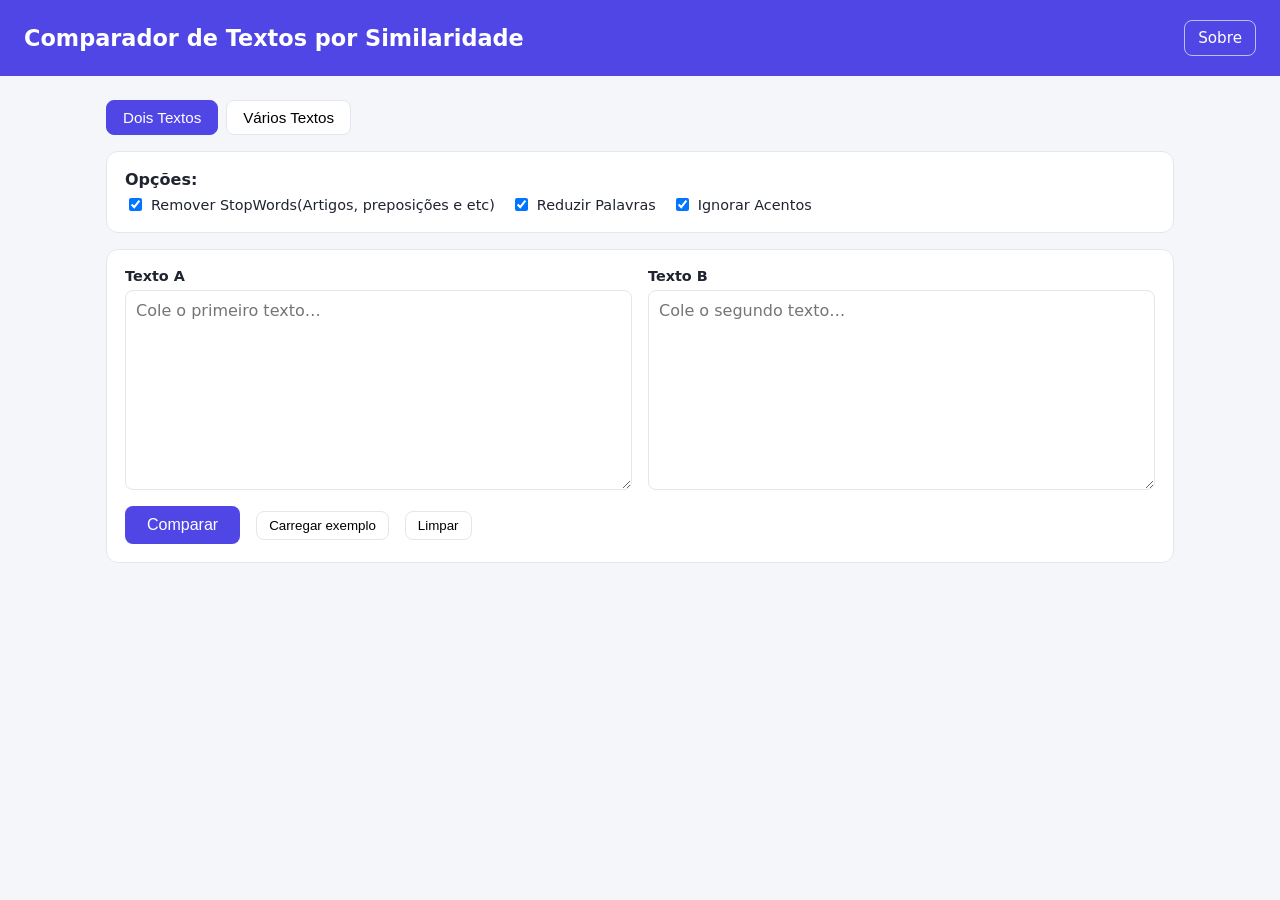
<file: index.html>
<!DOCTYPE html>
<html lang="pt-BR">

<head>
  <meta charset="UTF-8">
  <meta name="viewport" content="width=device-width, initial-scale=1">
  <title>Comparador de textos</title>
  <link rel="stylesheet" href="/style.css">
  <script src="/script.js" defer></script>
</head>

<body>
  <header class="site-header">
    <h1>Comparador de Textos por Similaridade</h1>
    <a class="about-link" href="/sobre.html">Sobre</a>
  </header>

  <main>
    <div class="tabs">
      <button class="tab active" data-tab="pair">Dois Textos</button>
      <button class="tab" data-tab="many">Vários Textos</button>
    </div>

    <div id="error" class="error hidden"></div>

    <div class="card">
      <strong>Opções:</strong>
      <div class="row" style="margin-top:6px">
        <label class="opt"><input type="checkbox" id="optStop" checked> Remover StopWords(Artigos, preposições e
          etc)</label>
        <label class="opt"><input type="checkbox" id="optStem" checked> Reduzir Palavras</label>
        <label class="opt"><input type="checkbox" id="optAcc" checked> Ignorar Acentos</label>
      </div>
    </div>

    <section id="tab-pair">
      <div class="card">
        <div class="grid2">
          <div><label for="textA">Texto A</label><textarea id="textA" placeholder="Cole o primeiro texto…"></textarea>
          </div>
          <div><label for="textB">Texto B</label><textarea id="textB" placeholder="Cole o segundo texto…"></textarea>
          </div>
        </div>
        <div class="row">
          <button class="primary" id="btnPair">Comparar</button>
          <button class="ghost" id="btnExample">Carregar exemplo</button>
          <button class="ghost" id="btnClear">Limpar</button>
        </div>
      </div>

      <div id="resultPair" class="hidden">
        <div class="card">
          <div class="score-wrap">
            <div class="gauge" id="gauge">
              <div><span><b id="scoreNum">0%</b><small>similaridade</small></span></div>
            </div>
            <div style="flex:1; min-width:260px">
              <div class="verdict" id="verdict"></div>
              <div id="metrics"></div>
            </div>
          </div>
        </div>
        <div class="card">
          <h3>Termos mais relevantes em comum</h3>
          <div class="chips" id="terms"></div>
        </div>
        <div class="card">
          <h3>Trechos em comum</h3>
          <div id="passages"></div>
        </div>
        <div class="card">
          <h3>Estatísticas</h3>
          <div id="stats"></div>
        </div>
      </div>
    </section>

    <section id="tab-many" class="hidden">
      <div class="card">
        <div id="docs"></div>
        <div class="row">
          <button class="ghost" id="btnAddDoc">Adicionar texto</button>
          <button class="primary" id="btnMany">Comparar todos</button>
        </div>
      </div>
      <div id="resultMany" class="hidden">
        <div class="card">
          <h3>Matriz de similaridade</h3>
          <div style="overflow-x:auto" id="matrix"></div>
        </div>
        <div class="card">
          <h3>Ranking de pares mais similares</h3>
          <div id="ranking"></div>
        </div>
      </div>
    </section>
  </main>
</body>

</html>
</file>
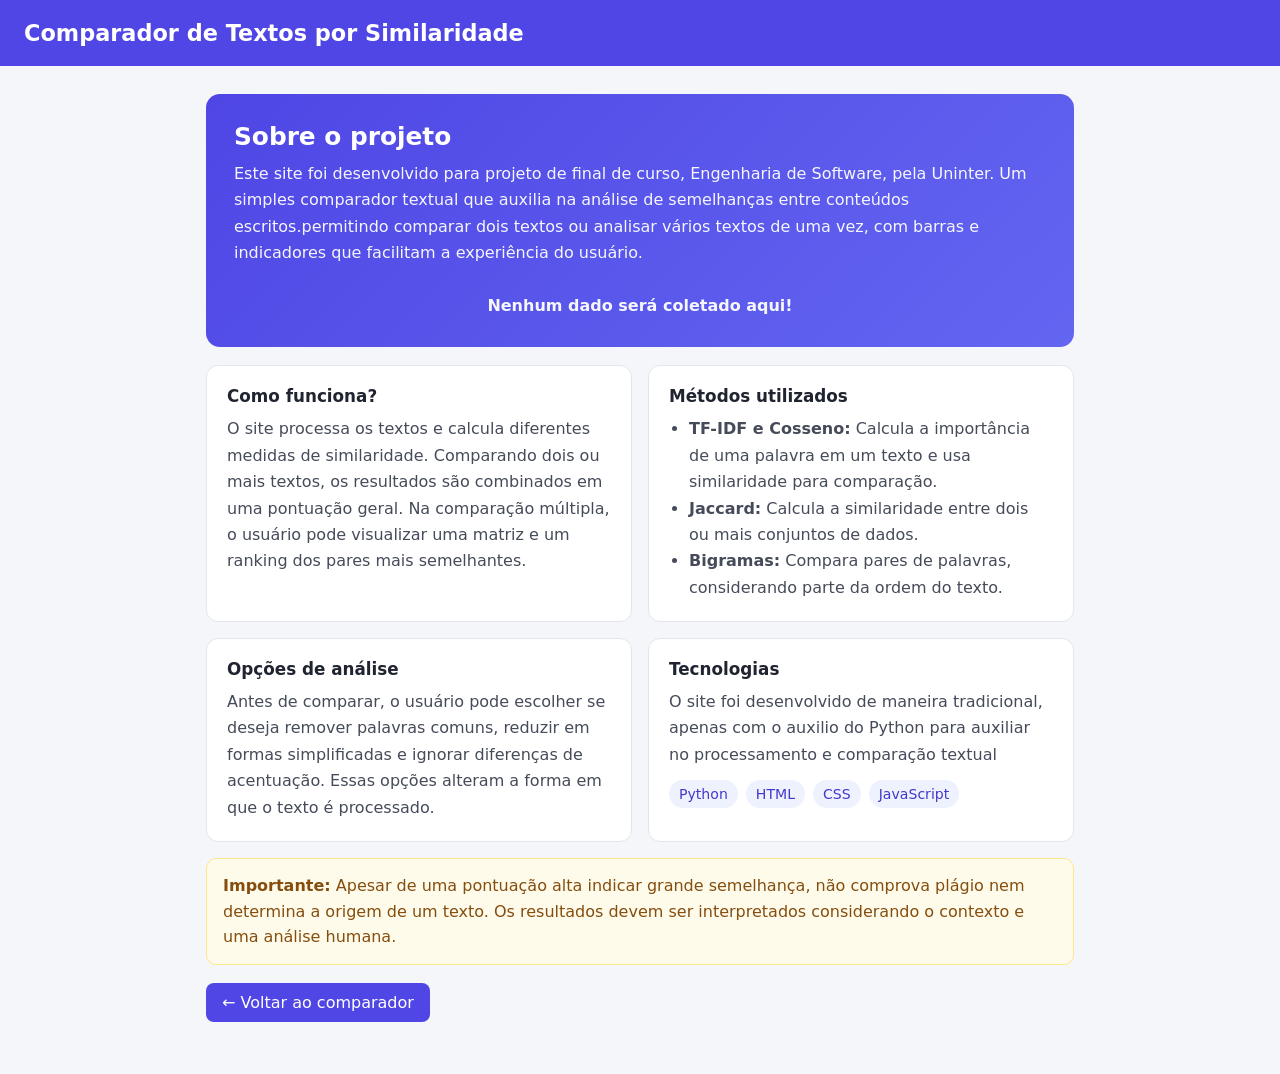
<file: sobre.html>
<!DOCTYPE html>
<html lang="pt-BR">

<head>
  <meta charset="UTF-8">
  <meta name="viewport" content="width=device-width, initial-scale=1">
  <title>Sobre - Comparador de Textos</title>
  <link rel="stylesheet" href="/style.css">
</head>

<body>
  <header>
    <h1>Comparador de Textos por Similaridade</h1>
  </header>

  <main class="about-main">
    <section class="about-intro">
      <h2>Sobre o projeto</h2>
      <p>Este site foi desenvolvido para projeto de final de curso, Engenharia de Software, pela Uninter. Um simples
        comparador textual que auxilia na análise de semelhanças entre conteúdos escritos.permitindo comparar dois
        textos ou analisar vários textos de uma vez, com barras e indicadores que facilitam a experiência do
        usuário.
      <p style="text-align: center; font-weight: bold;"><br>Nenhum dado será coletado aqui!</p>
      </p>
    </section>

    <div class="about-grid">
      <section class="about-card">
        <h3>Como funciona?</h3>
        <p>O site processa os textos e calcula diferentes medidas de similaridade. Comparando dois ou mais textos, os
          resultados são combinados em uma pontuação geral. Na comparação múltipla, o usuário pode visualizar uma matriz
          e um ranking dos pares mais semelhantes.</p>
      </section>

      <section class="about-card">
        <h3>Métodos utilizados</h3>
        <ul>
          <li><strong>TF-IDF e Cosseno:</strong> Calcula a importância de uma palavra em um texto e usa similaridade
            para comparação.</li>
          <li><strong>Jaccard:</strong> Calcula a similaridade entre dois ou mais conjuntos de dados.</li>
          <li><strong>Bigramas:</strong> Compara pares de palavras, considerando parte da ordem do texto.
          </li>
        </ul>
      </section>

      <section class="about-card">
        <h3>Opções de análise</h3>
        <p>Antes de comparar, o usuário pode escolher se deseja remover palavras comuns, reduzir em formas simplificadas
          e ignorar diferenças de acentuação. Essas opções alteram a forma em que o texto é processado.
        </p>
      </section>

      <section class="about-card">
        <h3>Tecnologias</h3>
        <p>O site foi desenvolvido de maneira tradicional, apenas com o auxilio do Python para auxiliar no processamento
          e comparação textual</p>
        <div class="about-tags">
          <span class="about-tag">Python</span>
          <span class="about-tag">HTML</span>
          <span class="about-tag">CSS</span>
          <span class="about-tag">JavaScript</span>
        </div>
      </section>
    </div>

    <div class="about-note">
      <strong>Importante:</strong> Apesar de uma pontuação alta indicar grande semelhança, não
      comprova plágio nem determina a origem de um texto. Os resultados devem ser interpretados considerando o
      contexto e uma análise humana.
    </div>

    <div class="about-actions">
      <a href="/">← Voltar ao comparador</a>
    </div>
  </main>
</body>

</html>
</file>
<file: style.css>
:root {
     --bg: #f5f6fa;
     --card: #fff;
     --text: #1f2430;
     --muted: #6b7280;
     --border: #e3e6ee;
     --primary: #4f46e5;
     --primary-dark: #4338ca;
 }

 * {
     box-sizing: border-box;
 }

 body {
     margin: 0;
     font-family: system-ui, -apple-system, Segoe UI, Roboto, sans-serif;
     background: var(--bg);
     color: var(--text);
 }

 header {
     background: var(--primary);
     color: #fff;
     padding: 20px 24px;
 }

 header h1 {
     margin: 0;
     font-size: 1.4rem;
 }

 header p {
     margin: 4px 0 0;
     opacity: .85;
     font-size: .9rem;
 }

 main {
     max-width: 1100px;
     margin: 24px auto;
     padding: 0 16px;
 }

 .tabs {
     display: flex;
     gap: 8px;
     margin-bottom: 16px;
 }

 .tab {
     padding: 8px 16px;
     border: 1px solid var(--border);
     background: var(--card);
     border-radius: 8px;
     cursor: pointer;
     font-size: .95rem;
 }

 .tab.active {
     background: var(--primary);
     color: #fff;
     border-color: var(--primary);
 }

 .card {
     background: var(--card);
     border: 1px solid var(--border);
     border-radius: 12px;
     padding: 18px;
     margin-bottom: 16px;
 }

 .grid2 {
     display: grid;
     grid-template-columns: 1fr 1fr;
     gap: 16px;
 }

 @media (max-width:760px) {
     .grid2 {
         grid-template-columns: 1fr;
     }
 }

 label {
     font-weight: 600;
     font-size: .9rem;
     display: block;
     margin-bottom: 6px;
 }

 textarea {
     width: 100%;
     min-height: 200px;
     padding: 10px;
     border: 1px solid var(--border);
     border-radius: 8px;
     font: inherit;
     resize: vertical;
 }

 textarea:focus {
     outline: 2px solid var(--primary);
     border-color: transparent;
 }

 .row {
     display: flex;
     flex-wrap: wrap;
     gap: 16px;
     align-items: center;
     margin-top: 12px;
 }

 .opt {
     font-size: .9rem;
     display: flex;
     align-items: center;
     gap: 6px;
     font-weight: 400;
     margin: 0;
 }

 button.primary {
     background: var(--primary);
     color: #fff;
     border: 0;
     padding: 10px 22px;
     border-radius: 8px;
     font-size: 1rem;
     cursor: pointer;
 }

 button.primary:hover {
     background: var(--primary-dark);
 }

 button.primary:disabled {
     opacity: .6;
     cursor: wait;
 }

 button.ghost {
     background: transparent;
     border: 1px solid var(--border);
     padding: 6px 12px;
     border-radius: 8px;
     cursor: pointer;
 }

 .hidden {
     display: none;
 }

 .error {
     background: #fef2f2;
     color: #b91c1c;
     border: 1px solid #fecaca;
     padding: 10px 14px;
     border-radius: 8px;
     margin-bottom: 16px;
 }

 .score-wrap {
     display: flex;
     gap: 24px;
     align-items: center;
     flex-wrap: wrap;
 }

 .gauge {
     width: 150px;
     height: 150px;
     border-radius: 50%;
     display: grid;
     place-items: center;
 }

 .gauge div {
     width: 114px;
     height: 114px;
     background: var(--card);
     border-radius: 50%;
     display: grid;
     place-items: center;
     text-align: center;
 }

 .gauge b {
     font-size: 1.9rem;
 }

 .gauge small {
     color: var(--muted);
     display: block;
     font-size: .75rem;
 }

 .verdict {
     font-size: 1.25rem;
     font-weight: 700;
 }

 .metric {
     margin: 8px 0;
 }

 .metric .top {
     display: flex;
     justify-content: space-between;
     font-size: .88rem;
 }

 .bar {
     height: 8px;
     background: #eceef5;
     border-radius: 4px;
     overflow: hidden;
 }

 .bar span {
     display: block;
     height: 100%;
     background: var(--primary);
 }

 .chips {
     display: flex;
     flex-wrap: wrap;
     gap: 6px;
 }

 .chip {
     background: #eef2ff;
     color: var(--primary-dark);
     padding: 3px 10px;
     border-radius: 999px;
     font-size: .85rem;
 }

 .passage {
     background: #fffbeb;
     border-left: 4px solid #f59e0b;
     padding: 8px 12px;
     border-radius: 4px;
     margin: 8px 0;
     font-size: .92rem;
 }

 .passage small {
     color: var(--muted);
 }

 h3 {
     margin: 0 0 10px;
     font-size: 1.05rem;
 }

 .doc {
     display: flex;
     gap: 8px;
     margin-bottom: 10px;
 }

 .doc textarea {
     min-height: 90px;
 }

 table.matrix {
     border-collapse: collapse;
     width: 100%;
     font-size: .9rem;
 }

 table.matrix th,
 table.matrix td {
     border: 1px solid var(--border);
     padding: 8px;
     text-align: center;
 }

 table.matrix th {
     background: #f8f9fc;
 }

 .rank-item {
     display: flex;
     justify-content: space-between;
     padding: 8px 0;
     border-bottom: 1px solid var(--border);
     font-size: .93rem;
 }

 .rank-item:last-child {
     border-bottom: 0;
 }

 /* Página Sobre */
 .about-main {
     max-width: 900px;
     margin: 28px auto;
     padding: 0 16px 24px;
 }

 .about-intro {
     padding: 28px;
     background: linear-gradient(135deg, #4f46e5, #6366f1);
     color: #fff;
     border-radius: 14px;
     margin-bottom: 18px;
 }

 .about-intro h2 {
     margin: 0 0 10px;
     font-size: 1.55rem;
 }

 .about-intro p {
     margin: 0;
     line-height: 1.65;
     opacity: .95;
 }

 .about-grid {
     display: grid;
     grid-template-columns: repeat(2, minmax(0, 1fr));
     gap: 16px;
 }

 .about-card {
     background: var(--card);
     border: 1px solid var(--border);
     border-radius: 12px;
     padding: 20px;
 }

 .about-card h3 {
     margin: 0 0 10px;
     font-size: 1.05rem;
 }

 .about-card p,
 .about-card li {
     line-height: 1.65;
     color: #454b59;
 }

 .about-card p {
     margin: 0;
 }

 .about-card ul {
     margin: 8px 0 0;
     padding-left: 20px;
 }

 .about-tags {
     display: flex;
     flex-wrap: wrap;
     gap: 8px;
     margin-top: 12px;
 }

 .about-tag {
     display: inline-block;
     padding: 6px 10px;
     background: #eef2ff;
     color: #4338ca;
     border-radius: 999px;
     font-size: .88rem;
 }

 .about-note {
     margin-top: 16px;
     padding: 14px 16px;
     background: #fffbeb;
     border: 1px solid #fde68a;
     border-radius: 10px;
     color: #854d0e;
     line-height: 1.6;
 }

 .about-actions {
     margin-top: 18px;
 }

 .about-actions a {
     display: inline-block;
     background: var(--primary);
     color: white;
     text-decoration: none;
     padding: 10px 16px;
     border-radius: 8px;
 }

 .about-actions a:hover {
     background: var(--primary-dark);
 }

 @media (max-width: 650px) {
     .about-grid {
         grid-template-columns: 1fr;
     }

     .about-intro {
         padding: 22px;
     }
 }

 .site-header {
     display: flex;
     align-items: center;
     justify-content: space-between;
     gap: 16px;
 }

 .about-link {
     flex-shrink: 0;
     color: #fff;
     text-decoration: none;
     border: 1px solid rgba(255, 255, 255, .65);
     border-radius: 8px;
     padding: 8px 13px;
     font-size: .95rem;
 }

 .about-link:hover {
     background: rgba(255, 255, 255, .14);
 }

 @media (max-width: 600px) {
     .site-header {
         align-items: flex-start;
         flex-direction: column;
     }
 }
</file>
